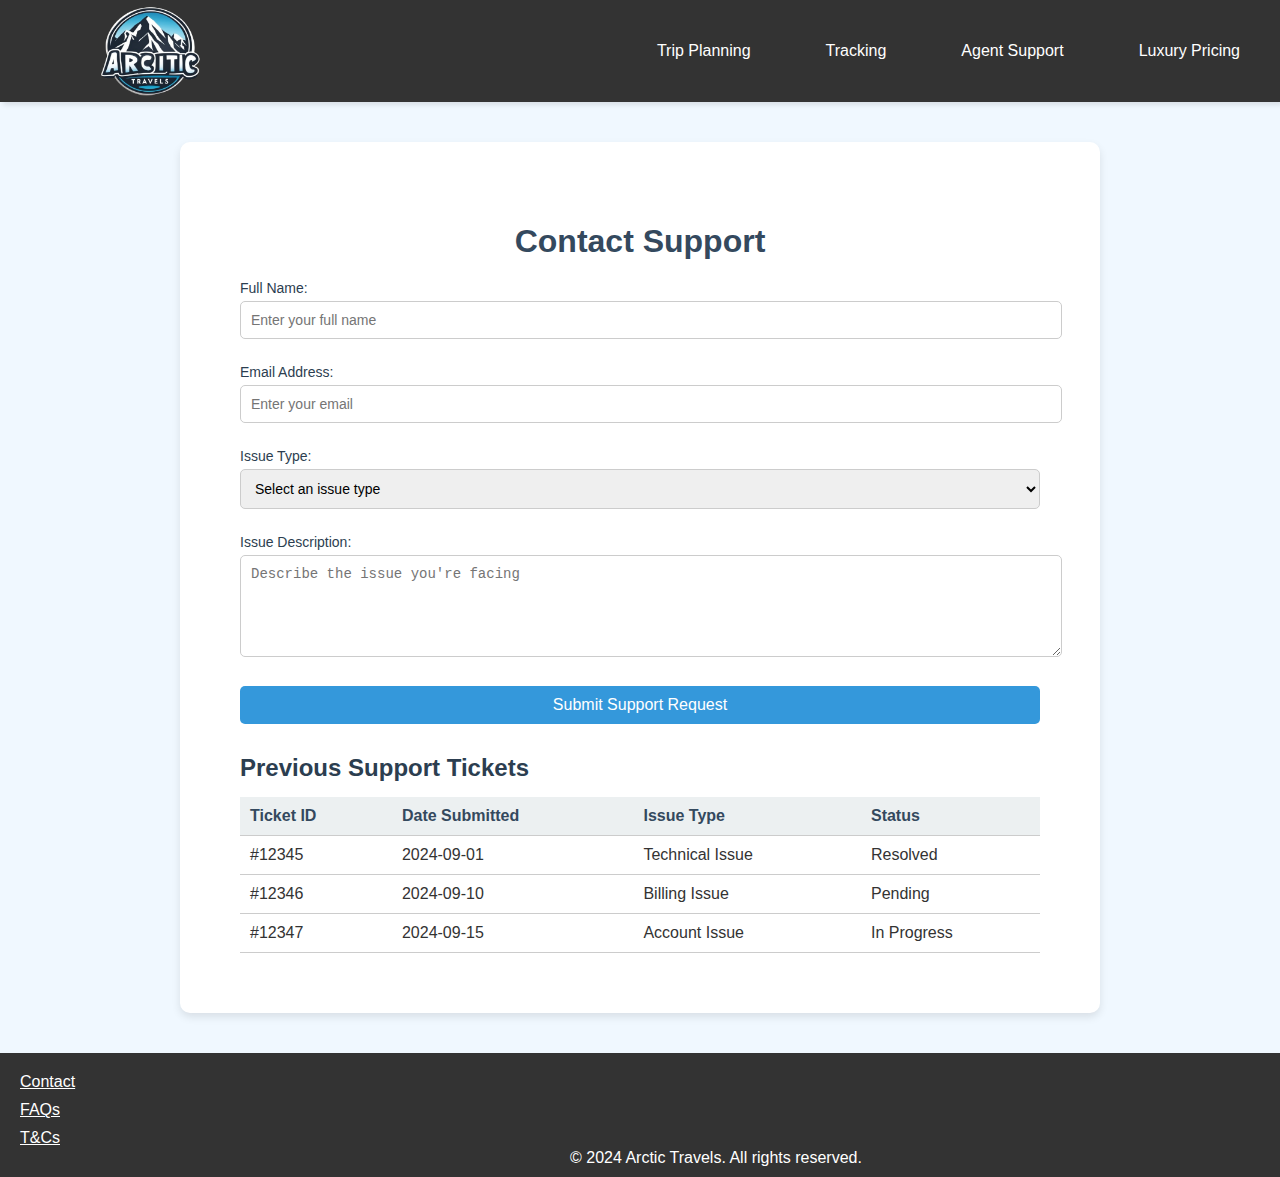
<file: agent.html>
<!DOCTYPE html>
<html lang="en">
<head>
    <meta charset="UTF-8">
    <meta name="viewport" content="width=device-width, initial-scale=1.0">
    <title>Arctic Travels</title>
    <link rel="stylesheet" href="agent.css">
</head>
<body>
    <nav>
        <ul class="sidebar">
            <li onclick=hideSidebar()><a href="#"><svg xmlns="http://www.w3.org/2000/svg" height="26" viewBox="0 -960 960 960" width="26" fill="#5f6368"><path d="m256-200-56-56 224-224-224-224 56-56 224 224 224-224 56 56-224 224 224 224-56 56-224-224-224 224Z"/></svg></a></li>
            <li><a href="planning.html">Trip Planning</a></li>
            <li><a href="tracking.html">Tracking</a></li>
            <li><a href="agent.html">Agent Support</a></li>
            <li><a href="pricing.html">Luxury Pricing</a></li>
        </ul>
       <ul>
        <li><a href="index.html" class="logo">
          <img src="atlogo.png" alt="logo" height="50"></a></li>
        <li class="hideOnMobile"><a href="plannning">Trip Planning</a></li>
        <li class="hideOnMobile"><a href="tracking.html">Tracking</a></li>
        <li class="hideOnMobile"><a href="agent.html">Agent Support</a></li>
        <li class="hideOnMobile"><a href="pricing.html">Luxury Pricing</a></li>
        <li class="menu-button" onclick=showSidebar()><a href="#"><svg xmlns="http://www.w3.org/2000/svg" height="26" viewBox="0 -960 960 960" width="26" fill="#5f6368"><path d="M120-240v-80h720v80H120Zm0-200v-80h720v80H120Zm0-200v-80h720v80H120Z"/></svg></a></li>
       </ul>
    </nav>

    <main>
        <div class="support-container">
            <h1>Contact Support</h1>
            <form action="/submit-support" method="POST" class="support-form">
                <div class="form-group">
                    <label for="name">Full Name:</label>
                    <input type="text" id="name" name="name" placeholder="Enter your full name" required>
                </div>
    
                <div class="form-group">
                    <label for="email">Email Address:</label>
                    <input type="email" id="email" name="email" placeholder="Enter your email" required>
                </div>
    
                <div class="form-group">
                    <label for="issue-type">Issue Type:</label>
                    <select id="issue-type" name="issue-type" required>
                        <option value="">Select an issue type</option>
                        <option value="technical">Technical Issue</option>
                        <option value="billing">Billing Issue</option>
                        <option value="account">Account Issue</option>
                        <option value="general">General Inquiry</option>
                    </select>
                </div>
    
                <div class="form-group">
                    <label for="description">Issue Description:</label>
                    <textarea id="description" name="description" rows="5" placeholder="Describe the issue you're facing" required></textarea>
                </div>
    
                <button type="submit" class="submit-btn">Submit Support Request</button>
            </form>
    
            <div class="ticket-container">
                <h2>Previous Support Tickets</h2>
                <table class="ticket-table">
                    <thead>
                        <tr>
                            <th>Ticket ID</th>
                            <th>Date Submitted</th>
                            <th>Issue Type</th>
                            <th>Status</th>
                        </tr>
                    </thead>
                    <tbody>
                        <tr>
                            <td>#12345</td>
                            <td>2024-09-01</td>
                            <td>Technical Issue</td>
                            <td>Resolved</td>
                        </tr>
                        <tr>
                            <td>#12346</td>
                            <td>2024-09-10</td>
                            <td>Billing Issue</td>
                            <td>Pending</td>
                        </tr>
                        <tr>
                            <td>#12347</td>
                            <td>2024-09-15</td>
                            <td>Account Issue</td>
                            <td>In Progress</td>
                        </tr>
                    </tbody>
                </table>
            </div>
        </div>
    </main>

   

    <footer>
        <div class="footer-links">
          <a href="contact.html">Contact</a>
            <a href="FAQs.html">FAQs</a>
            <a href="T&Cs.html">T&Cs</a>
          </div>
          <p>&copy; 2024 Arctic Travels. All rights reserved.</p>    </footer>

<script>
    function showSidebar() {
        const sidebar = document.querySelector('.sidebar')
        sidebar.style.display = 'flex';
    }

    function hideSidebar() {
        const sidebar = document.querySelector('.sidebar')
        sidebar.style.display = 'none';
    }
</script>

</body>
</html>
</file>
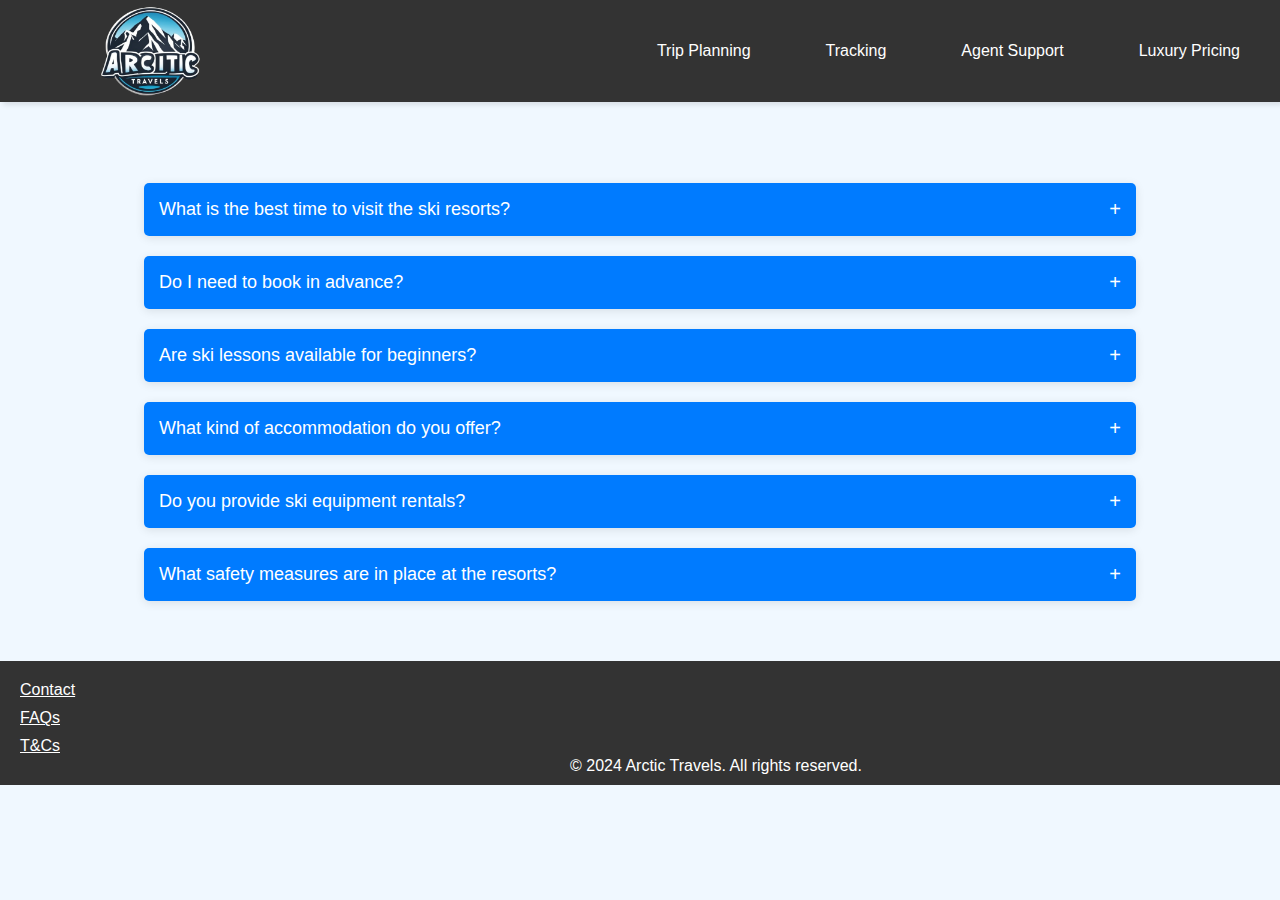
<file: FAQs.html>
<!DOCTYPE html>
<html lang="en">
<head>
    <meta charset="UTF-8">
    <meta name="viewport" content="width=device-width, initial-scale=1.0">
    <title>Arctic Travels</title>
    <link rel="stylesheet" href="FAQs.css">
</head>
<body>
    <nav>
        <ul class="sidebar">
            <li onclick=hideSidebar()><a href="#"><svg xmlns="http://www.w3.org/2000/svg" height="26" viewBox="0 -960 960 960" width="26" fill="#5f6368"><path d="m256-200-56-56 224-224-224-224 56-56 224 224 224-224 56 56-224 224 224 224-56 56-224-224-224 224Z"/></svg></a></li>
            <li><a href="planning.html">Trip Planning</a></li>
            <li><a href="tracking.html">Tracking</a></li>
            <li><a href="agent.html">Agent Support</a></li>
            <li><a href="pricing.html">Luxury Pricing</a></li>
           </ul>
       <ul>
        <li><a href="index.html" class="logo">
          <img src="atlogo.png" alt="logo" height="50"></a></li>
        <li class="hideOnMobile"><a href="plannning">Trip Planning</a></li>
        <li class="hideOnMobile"><a href="tracking.html">Tracking</a></li>
        <li class="hideOnMobile"><a href="agent.html">Agent Support</a></li>
        <li class="hideOnMobile"><a href="pricing.html">Luxury Pricing</a></li>
        <li class="menu-button" onclick=showSidebar()><a href="#"><svg xmlns="http://www.w3.org/2000/svg" height="26" viewBox="0 -960 960 960" width="26" fill="#5f6368"><path d="M120-240v-80h720v80H120Zm0-200v-80h720v80H120Zm0-200v-80h720v80H120Z"/></svg></a></li>
       </ul>
    </nav>

    <header class="hero">
        <div class="hero-content">
            <h1></h1>
            <p></p>
        </div>
    </header>

    <main>
        <div class="faq-section">
            <div class="faq-header">What is the best time to visit the ski resorts?</div>
            <div class="faq-content">
              <p>The best time to visit is typically between December and March when the snow is fresh and the slopes are open.</p>
            </div>
          </div>
        
          <div class="faq-section">
            <div class="faq-header">Do I need to book in advance?</div>
            <div class="faq-content">
              <p>Yes, we recommend booking in advance, especially during peak season, to ensure availability of accommodation and ski passes.</p>
            </div>
          </div>
        
          <div class="faq-section">
            <div class="faq-header">Are ski lessons available for beginners?</div>
            <div class="faq-content">
              <p>Yes, we offer ski lessons for all skill levels, including beginners. You can book lessons along with your accommodation or separately.</p>
            </div>
          </div>
        
          <div class="faq-section">
            <div class="faq-header">What kind of accommodation do you offer?</div>
            <div class="faq-content">
              <p>We offer a wide range of accommodation from luxury ski lodges to cozy cabins, all located close to the ski slopes.</p>
            </div>
          </div>
        
          <div class="faq-section">
            <div class="faq-header">Do you provide ski equipment rentals?</div>
            <div class="faq-content">
              <p>Yes, we provide rental services for ski equipment including skis, snowboards, boots, and helmets.</p>
            </div>
          </div>
        
          <div class="faq-section">
            <div class="faq-header">What safety measures are in place at the resorts?</div>
            <div class="faq-content">
              <p>Our resorts follow strict safety protocols including slope patrols, marked trails, and weather monitoring to ensure a safe experience for all visitors.</p>
            </div>
          </div>
    </main>

    <footer>
      <div class="footer-links">
        <a href="contact.html">Contact</a>
        <a href="FAQs.html">FAQs</a>
        <a href="T&Cs.html">T&Cs</a>
      </div>
      <p>&copy; 2024 Arctic Travels. All rights reserved.</p>    
    </footer>

<script>
    function showSidebar() {
        const sidebar = document.querySelector('.sidebar')
        sidebar.style.display = 'flex';
    }

    function hideSidebar() {
        const sidebar = document.querySelector('.sidebar')
        sidebar.style.display = 'none';
    }
</script>
<script>
    document.querySelectorAll('.faq-header').forEach(item => {
      item.addEventListener('click', () => {
        item.classList.toggle('active');
        let content = item.nextElementSibling;
        if (content.style.display === "block") {
          content.style.display = "none";
        } else {
          content.style.display = "block";
        }
      });
    });
  </script>

</body>
</html>
</file>
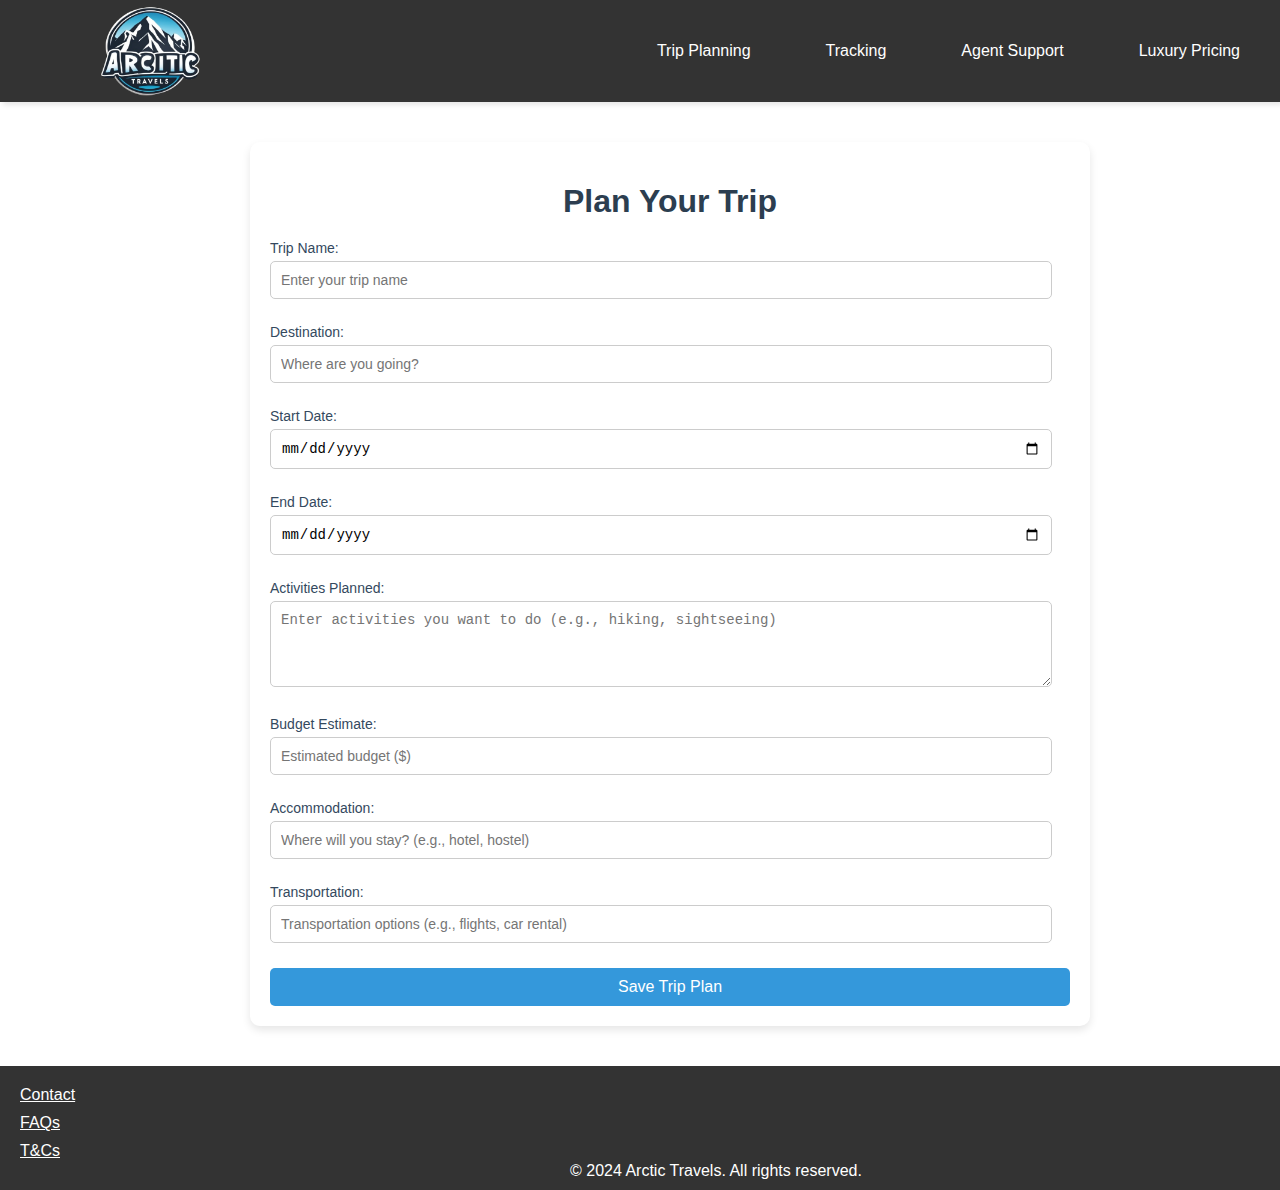
<file: planning.html>
<!DOCTYPE html>
<html lang="en">
<head>
    <meta charset="UTF-8">
    <meta name="viewport" content="width=device-width, initial-scale=1.0">
    <title>Arctic Travels</title>
    <link rel="stylesheet" href="planning.css">
</head>
<body>
    <nav>
        <ul class="sidebar">
            <li onclick=hideSidebar()><a href="#"><svg xmlns="http://www.w3.org/2000/svg" height="26" viewBox="0 -960 960 960" width="26" fill="#5f6368"><path d="m256-200-56-56 224-224-224-224 56-56 224 224 224-224 56 56-224 224 224 224-56 56-224-224-224 224Z"/></svg></a></li>
            <li><a href="planning.html">Trip Planning</a></li>
            <li><a href="tracking.html">Tracking</a></li>
            <li><a href="agent.html">Agent Support</a></li>
            <li><a href="pricing.html">Luxury Pricing</a></li>
           </ul>
       <ul>
        <li><a href="index.html" class="logo">
            <img src="atlogo.png" alt="logo" height="200"></a></li>
        <li class="hideOnMobile"><a href="planning.html">Trip Planning</a></li>
        <li class="hideOnMobile"><a href="tracking.html">Tracking</a></li>
        <li class="hideOnMobile"><a href="agent.html">Agent Support</a></li>
        <li class="hideOnMobile"><a href="pricing.html">Luxury Pricing</a></li>
        <li class="menu-button" onclick=showSidebar()><a href="#"><svg xmlns="http://www.w3.org/2000/svg" height="26" viewBox="0 -960 960 960" width="26" fill="#5f6368"><path d="M120-240v-80h720v80H120Zm0-200v-80h720v80H120Zm0-200v-80h720v80H120Z"/></svg></a></li>
       </ul>
    </nav>

    <main>    
        <div class="planning-container">
            <h1>Plan Your Trip</h1>
            <form action="/submit-plan" method="POST" class="planning-form">
                <div class="form-group">
                    <label for="trip-name">Trip Name:</label>
                    <input type="text" id="trip-name" name="trip-name" placeholder="Enter your trip name" required>
                </div>
    
                <div class="form-group">
                    <label for="destination">Destination:</label>
                    <input type="text" id="destination" name="destination" placeholder="Where are you going?" required>
                </div>
    
                <div class="form-group">
                    <label for="start-date">Start Date:</label>
                    <input type="date" id="start-date" name="start-date" required>
                </div>
    
                <div class="form-group">
                    <label for="end-date">End Date:</label>
                    <input type="date" id="end-date" name="end-date" required>
                </div>
    
                <div class="form-group">
                    <label for="activities">Activities Planned:</label>
                    <textarea id="activities" name="activities" rows="4" placeholder="Enter activities you want to do (e.g., hiking, sightseeing)" required></textarea>
                </div>
    
                <div class="form-group">
                    <label for="budget">Budget Estimate:</label>
                    <input type="number" id="budget" name="budget" placeholder="Estimated budget ($)" required>
                </div>
    
                <div class="form-group">
                    <label for="accommodation">Accommodation:</label>
                    <input type="text" id="accommodation" name="accommodation" placeholder="Where will you stay? (e.g., hotel, hostel)" required>
                </div>
    
                <div class="form-group">
                    <label for="transport">Transportation:</label>
                    <input type="text" id="transport" name="transport" placeholder="Transportation options (e.g., flights, car rental)" required>
                </div>
    
                <button type="submit" class="submit-btn">Save Trip Plan</button>
            </form>
        </div>
             
    </main>

    <footer>
        <div class="footer-links">
            <a href="contact.html">Contact</a>
            <a href="FAQs.html">FAQs</a>
            <a href="T&Cs.html">T&Cs</a>
          </div>
          <p>&copy; 2024 Arctic Travels. All rights reserved.</p>    </footer>

<script>
    function showSidebar() {
        const sidebar = document.querySelector('.sidebar')
        sidebar.style.display = 'flex';
    }
    function hideSidebar() {
        const sidebar = document.querySelector('.sidebar')
        sidebar.style.display = 'none';
    }
</script>

</body>
</html>
</file>
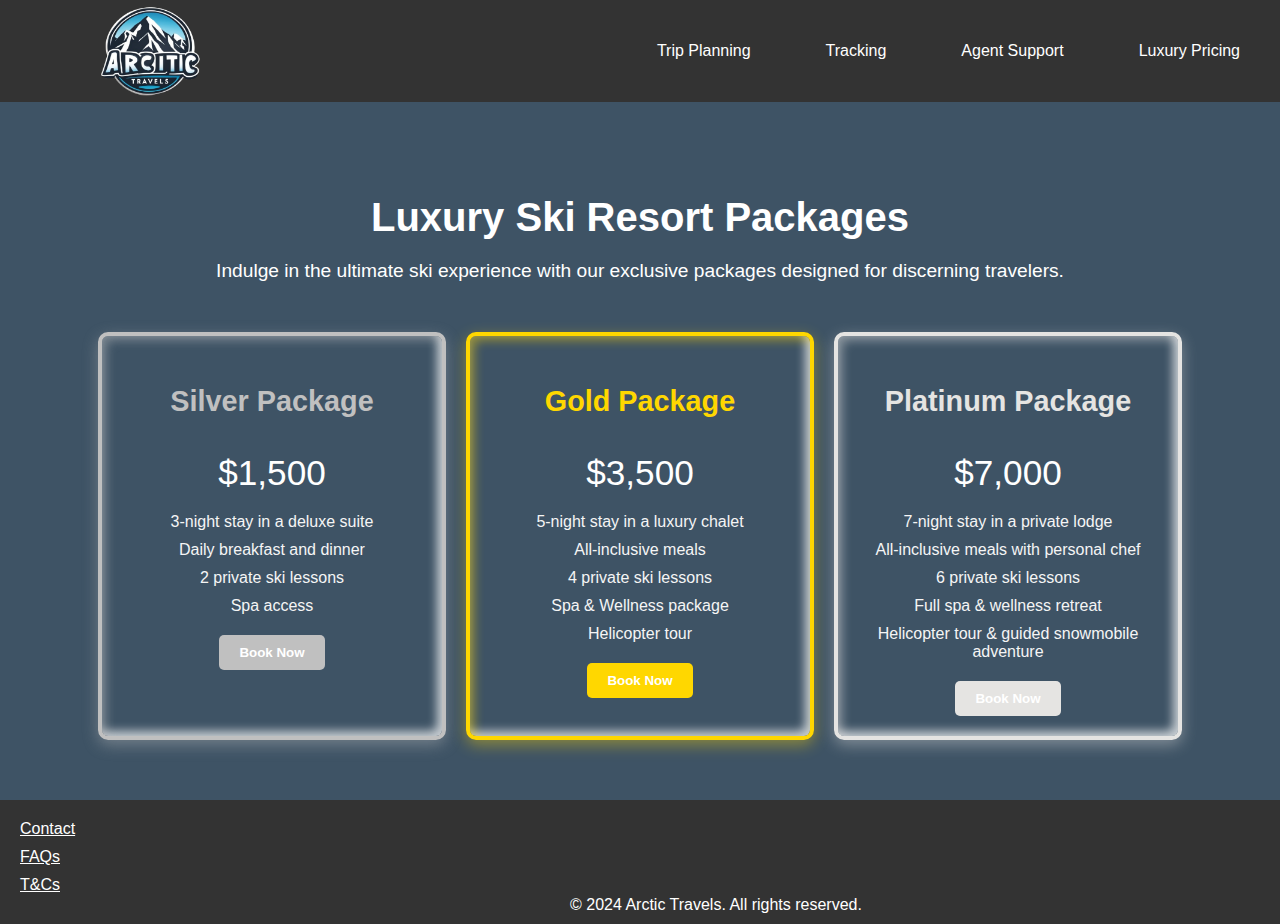
<file: pricing.html>
<!DOCTYPE html>
<html lang="en">
<head>
    <meta charset="UTF-8">
    <meta name="viewport" content="width=device-width, initial-scale=1.0">
    <title>Arctic Travels</title>
    <link rel="stylesheet" href="pricing.css">
</head>
<body>
    <nav>
        <ul class="sidebar">
            <li onclick=hideSidebar()><a href="#"><svg xmlns="http://www.w3.org/2000/svg" height="26" viewBox="0 -960 960 960" width="26" fill="#5f6368"><path d="m256-200-56-56 224-224-224-224 56-56 224 224 224-224 56 56-224 224 224 224-56 56-224-224-224 224Z"/></svg></a></li>
            <li><a href="planning.html">Trip Planning</a></li>
            <li><a href="tracking.html">Tracking</a></li>
            <li><a href="agent.html">Agent Support</a></li>
            <li><a href="pricing.html">Luxury Pricing</a></li>
        </ul>
       <ul>
        <li><a href="index.html" class="logo">
            <img src="atlogo.png" alt="logo" height="50"></a></li>
        <li class="hideOnMobile"><a href="planning.html">Trip Planning</a></li>
        <li class="hideOnMobile"><a href="tracking.html">Tracking</a></li>
        <li class="hideOnMobile"><a href="agent.html">Agent Support</a></li>
        <li class="hideOnMobile"><a href="pricing.html">Luxury Pricing</a></li>
        <li class="menu-button" onclick=showSidebar()><a href="#"><svg xmlns="http://www.w3.org/2000/svg" height="26" viewBox="0 -960 960 960" width="26" fill="#5f6368"><path d="M120-240v-80h720v80H120Zm0-200v-80h720v80H120Zm0-200v-80h720v80H120Z"/></svg></a></li>
       </ul>
    </nav>

    <section class="pricing-section">
        <div class="container">
            <h2 class="section-title">Luxury Ski Resort Packages</h2>
            <p class="section-description">Indulge in the ultimate ski experience with our exclusive packages designed for discerning travelers.</p>

            <div class="pricing-cards">
                <div class="card silver featured">
                    <h3>Silver Package</h3>
                    <p class="price">$1,500</p>
                    <ul>
                        <li>3-night stay in a deluxe suite</li>
                        <li>Daily breakfast and dinner</li>
                        <li>2 private ski lessons</li>
                        <li>Spa access</li>
                    </ul>
                    <button class="btn">Book Now</button>
                </div>

                <div class="card gold featured">
                    <h3>Gold Package</h3>
                    <p class="price">$3,500</p>
                    <ul>
                        <li>5-night stay in a luxury chalet</li>
                        <li>All-inclusive meals</li>
                        <li>4 private ski lessons</li>
                        <li>Spa & Wellness package</li>
                        <li>Helicopter tour</li>
                    </ul>
                    <button class="btn">Book Now</button>
                </div>

                <div class="card platinum featured">
                    <h3>Platinum Package</h3>
                    <p class="price">$7,000</p>
                    <ul>
                        <li>7-night stay in a private lodge</li>
                        <li>All-inclusive meals with personal chef</li>
                        <li>6 private ski lessons</li>
                        <li>Full spa & wellness retreat</li>
                        <li>Helicopter tour & guided snowmobile adventure</li>
                    </ul>
                    <button class="btn">Book Now</button>
                </div>
            </div>
        </div>
    </section>

    <footer>
        <div class="footer-links">
            <a href="contact.html">Contact</a>
            <a href="FAQs.html">FAQs</a>
            <a href="T&Cs.html">T&Cs</a>
          </div>
          <p>&copy; 2024 Arctic Travels. All rights reserved.</p>
    </footer>

<script>
    function showSidebar() {
        const sidebar = document.querySelector('.sidebar')
        sidebar.style.display = 'flex';
    }

    function hideSidebar() {
        const sidebar = document.querySelector('.sidebar')
        sidebar.style.display = 'none';
    }
</script>

</body>
</html>
</file>
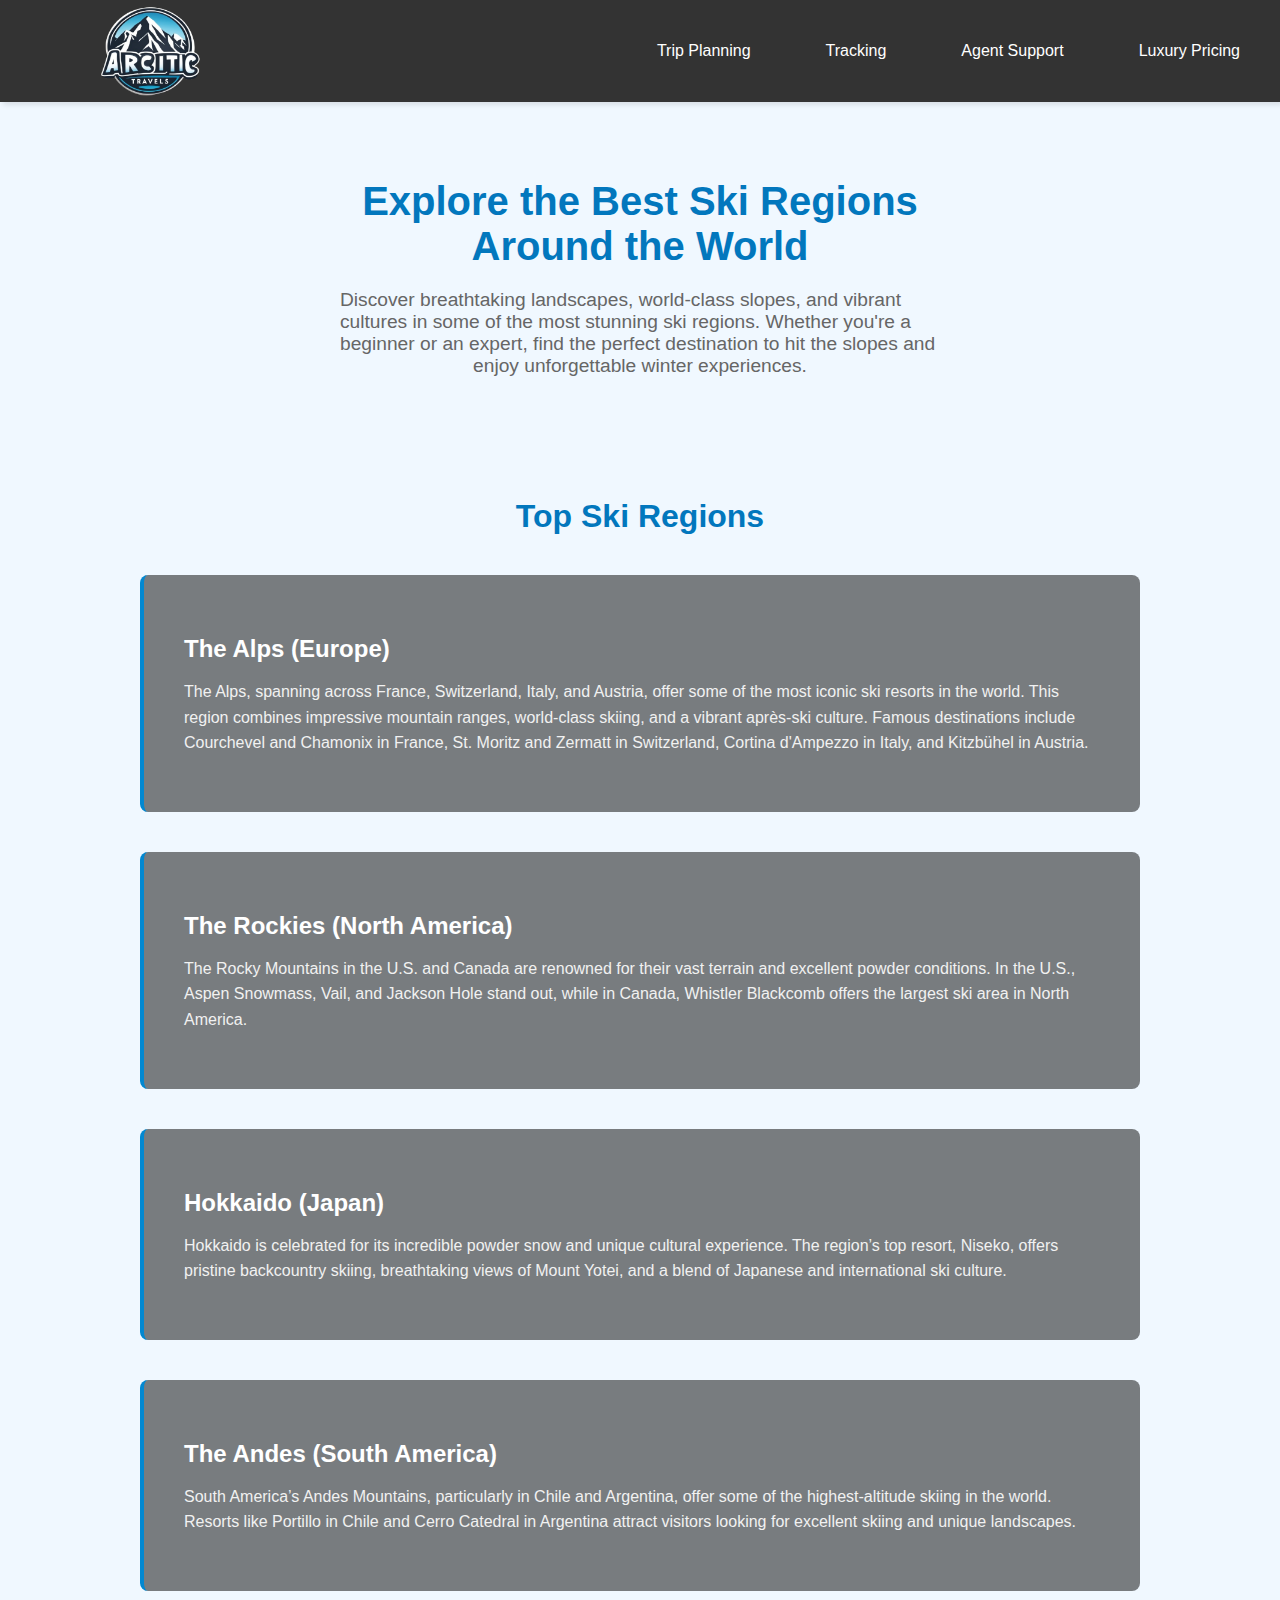
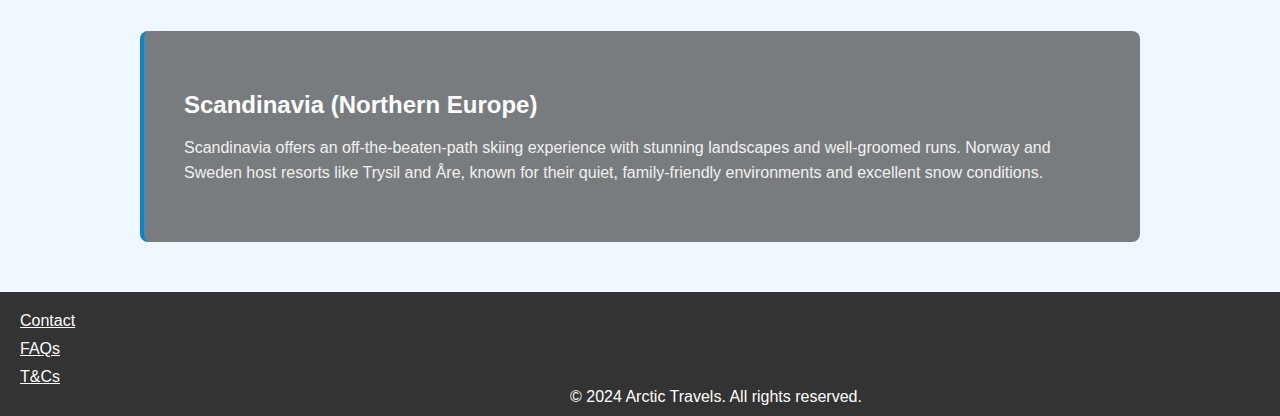
<file: regions.html>
<!DOCTYPE html>
<html lang="en">
<head>
    <meta charset="UTF-8">
    <meta name="viewport" content="width=device-width, initial-scale=1.0">
    <title>Top Ski Regions</title>
    <link rel="stylesheet" href="regions.css">
</head>
<body>

    <nav>
        <ul class="sidebar">
            <li onclick=hideSidebar()><a href="#"><svg xmlns="http://www.w3.org/2000/svg" height="26" viewBox="0 -960 960 960" width="26" fill="#5f6368"><path d="m256-200-56-56 224-224-224-224 56-56 224 224 224-224 56 56-224 224 224 224-56 56-224-224-224 224Z"/></svg></a></li>
            <li><a href="planning.html">Trip Planning</a></li>
            <li><a href="tracking.html">Tracking</a></li>
            <li><a href="agent.html">Agent Support</a></li>
            <li><a href="pricing.html">Luxury Pricing</a></li>
           </ul>
       <ul>
        <li><a href="index.html" class="logo">
            <img src="atlogo.png" alt="logo" height="200"></a></li>
        <li class="hideOnMobile"><a href="planning.html">Trip Planning</a></li>
        <li class="hideOnMobile"><a href="tracking.html">Tracking</a></li>
        <li class="hideOnMobile"><a href="agent.html">Agent Support</a></li>
        <li class="hideOnMobile"><a href="pricing.html">Luxury Pricing</a></li>
        <li class="menu-button" onclick=showSidebar()><a href="#"><svg xmlns="http://www.w3.org/2000/svg" height="26" viewBox="0 -960 960 960" width="26" fill="#5f6368"><path d="M120-240v-80h720v80H120Zm0-200v-80h720v80H120Zm0-200v-80h720v80H120Z"/></svg></a></li>
       </ul>
    </nav>

    <header class="hero">
        <div class="hero-content">
            <h1>Explore the Best Ski Regions Around the World</h1>
            <p>Discover breathtaking landscapes, world-class slopes, and vibrant cultures in some of the most stunning ski regions. Whether you're a beginner or an expert, find the perfect destination to hit the slopes and enjoy unforgettable winter experiences.</p>
        </div>
    </header>

    <main>
    <div class="container">
        <h1>Top Ski Regions</h1>

        <!-- The Alps -->
        <section class="region alps">
            <h2>The Alps (Europe)</h2>
            <p>The Alps, spanning across France, Switzerland, Italy, and Austria, offer some of the most iconic ski resorts in the world. This region combines impressive mountain ranges, world-class skiing, and a vibrant après-ski culture. Famous destinations include Courchevel and Chamonix in France, St. Moritz and Zermatt in Switzerland, Cortina d'Ampezzo in Italy, and Kitzbühel in Austria.</p>
        </section>

        <!-- The Rockies -->
        <section class="region rockies">
            <h2>The Rockies (North America)</h2>
            <p>The Rocky Mountains in the U.S. and Canada are renowned for their vast terrain and excellent powder conditions. In the U.S., Aspen Snowmass, Vail, and Jackson Hole stand out, while in Canada, Whistler Blackcomb offers the largest ski area in North America.</p>
        </section>

        <!-- Hokkaido -->
        <section class="region hokkaido">
            <h2>Hokkaido (Japan)</h2>
            <p>Hokkaido is celebrated for its incredible powder snow and unique cultural experience. The region’s top resort, Niseko, offers pristine backcountry skiing, breathtaking views of Mount Yotei, and a blend of Japanese and international ski culture.</p>
        </section>

        <!-- The Andes -->
        <section class="region andes">
            <h2>The Andes (South America)</h2>
            <p>South America’s Andes Mountains, particularly in Chile and Argentina, offer some of the highest-altitude skiing in the world. Resorts like Portillo in Chile and Cerro Catedral in Argentina attract visitors looking for excellent skiing and unique landscapes.</p>
        </section>

        <!-- Scandinavia -->
        <section class="region scandinavia">
            <h2>Scandinavia (Northern Europe)</h2>
            <p>Scandinavia offers an off-the-beaten-path skiing experience with stunning landscapes and well-groomed runs. Norway and Sweden host resorts like Trysil and Åre, known for their quiet, family-friendly environments and excellent snow conditions.</p>
        </section>
    </div>
    </main>
    <footer>
        <div class="footer-links">
            <a href="contact.html">Contact</a>
            <a href="FAQs.html">FAQs</a>
            <a href="T&Cs.html">T&Cs</a>
          </div>
          <p>&copy; 2024 Arctic Travels. All rights reserved.</p>    </footer>

    <script>
        function showSidebar() {
            const sidebar = document.querySelector('.sidebar')
            sidebar.style.display = 'flex';
        }
    
        function hideSidebar() {
            const sidebar = document.querySelector('.sidebar')
            sidebar.style.display = 'none';
        }
    </script>

</body>
</html>
</file>
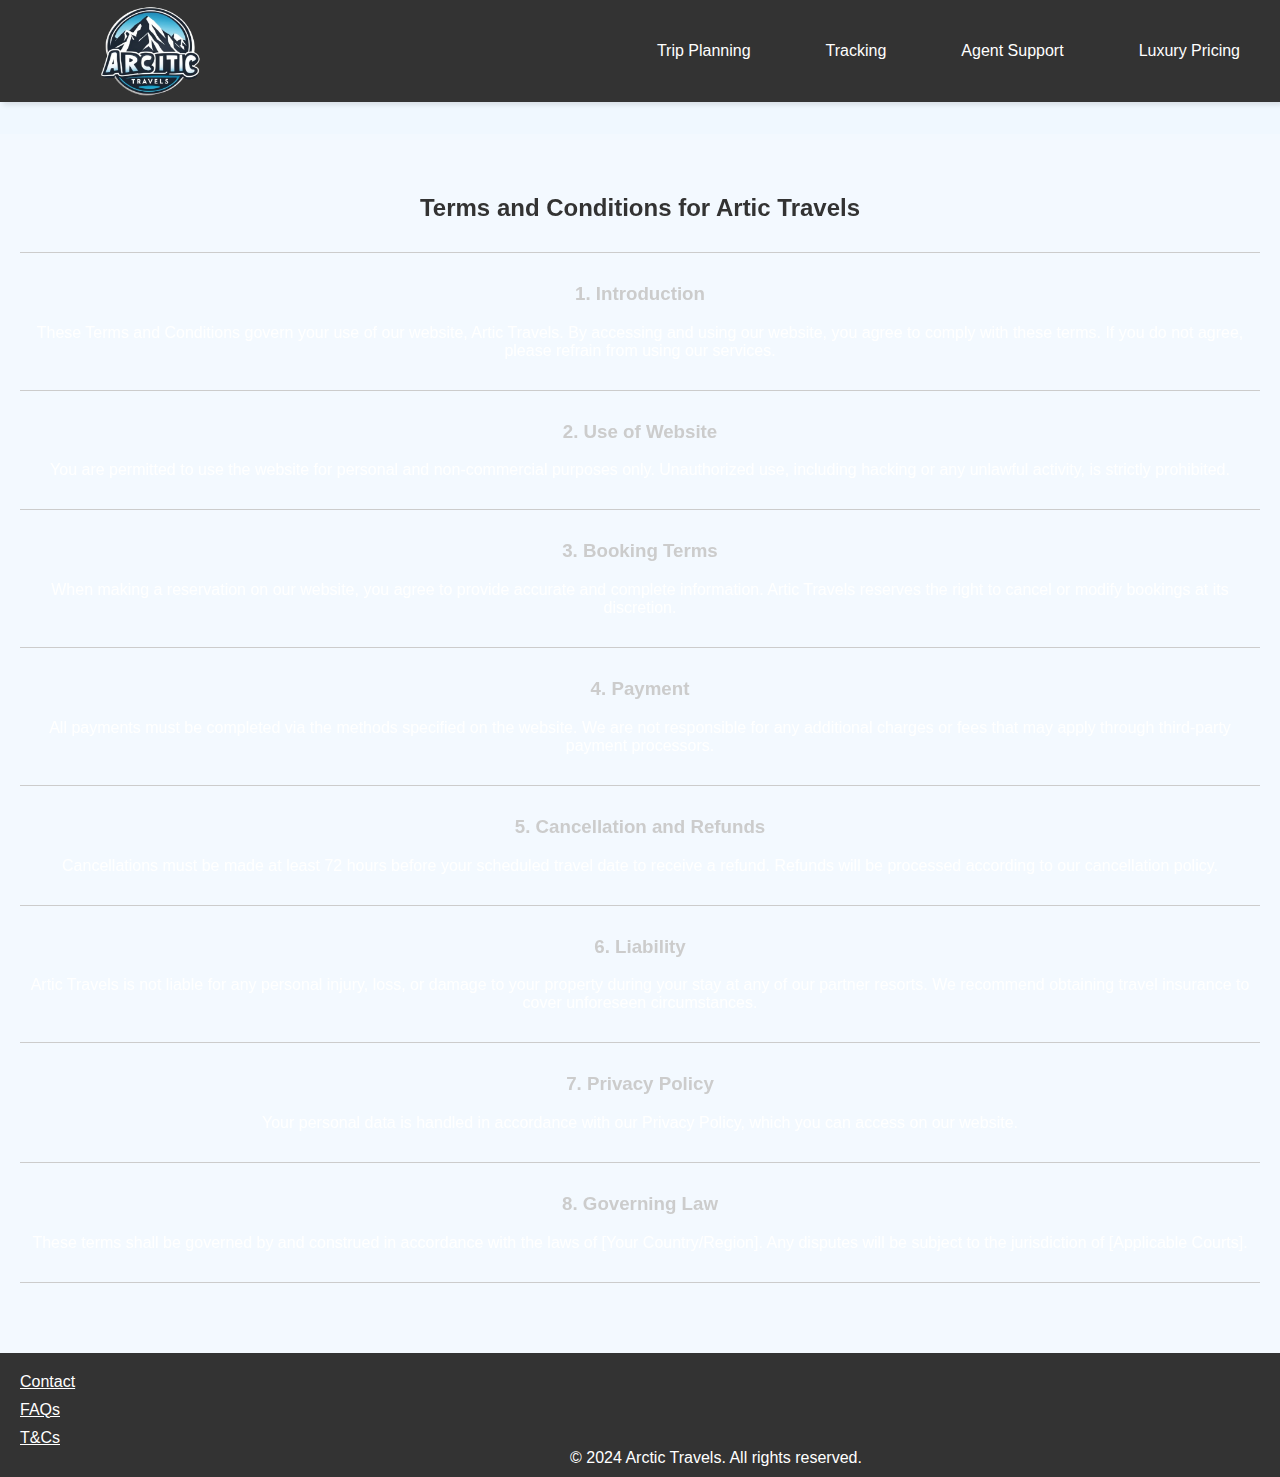
<file: T&Cs.html>
<!DOCTYPE html>
<html lang="en">
<head>
    <meta charset="UTF-8">
    <meta name="viewport" content="width=device-width, initial-scale=1.0">
    <title>Arctic Travels</title>
    <link rel="stylesheet" href="T&Cs.css">
</head>
<body>
    <nav>
        <ul class="sidebar">
            <li onclick=hideSidebar()><a href="#"><svg xmlns="http://www.w3.org/2000/svg" height="26" viewBox="0 -960 960 960" width="26" fill="#5f6368"><path d="m256-200-56-56 224-224-224-224 56-56 224 224 224-224 56 56-224 224 224 224-56 56-224-224-224 224Z"/></svg></a></li>
            <li><a href="planning.html">Trip Planning</a></li>
            <li><a href="tracking.html">Tracking</a></li>
            <li><a href="agent.html">Agent Support</a></li>
            <li><a href="pricing.html">Luxury Pricing</a></li>
           </ul>
       <ul>
        <li><a href="index.html" class="logo">
            <img src="atlogo.png" alt="logo" height="50"></a></li>
        <li class="hideOnMobile"><a href="plannning">Trip Planning</a></li>
        <li class="hideOnMobile"><a href="tracking.html">Tracking</a></li>
        <li class="hideOnMobile"><a href="agent.html">Agent Support</a></li>
        <li class="hideOnMobile"><a href="pricing.html">Luxury Pricing</a></li>
        <li class="menu-button" onclick=showSidebar()><a href="#"><svg xmlns="http://www.w3.org/2000/svg" height="26" viewBox="0 -960 960 960" width="26" fill="#5f6368"><path d="M120-240v-80h720v80H120Zm0-200v-80h720v80H120Zm0-200v-80h720v80H120Z"/></svg></a></li>
       </ul>
    </nav>

    <header class="hero">
        <div class="hero-content">
            <h1></h>
                <p></p>            
        </div>
    </header>

    <main class="container">
        <h2>Terms and Conditions for Artic Travels</h2>

    <hr>

    <h3>1. Introduction</h3>
    <p>These Terms and Conditions govern your use of our website, Artic Travels. By accessing and using our website, you agree to comply with these terms. If you do not agree, please refrain from using our services.</p>

    <hr>

    <h3>2. Use of Website</h3>
    <p>You are permitted to use the website for personal and non-commercial purposes only. Unauthorized use, including hacking or any unlawful activity, is strictly prohibited.</p>

    <hr>

    <h3>3. Booking Terms</h3>
    <p>When making a reservation on our website, you agree to provide accurate and complete information. Artic Travels reserves the right to cancel or modify bookings at its discretion.</p>

    <hr>

    <h3>4. Payment</h3>
    <p>All payments must be completed via the methods specified on the website. We are not responsible for any additional charges or fees that may apply through third-party payment processors.</p>

    <hr>

    <h3>5. Cancellation and Refunds</h3>
    <p>Cancellations must be made at least 72 hours before your scheduled travel date to receive a refund. Refunds will be processed according to our cancellation policy.</p>

    <hr>

    <h3>6. Liability</h3>
    <p>Artic Travels is not liable for any personal injury, loss, or damage to your property during your stay at any of our partner resorts. We recommend obtaining travel insurance to cover unforeseen circumstances.</p>

    <hr>

    <h3>7. Privacy Policy</h3>
    <p>Your personal data is handled in accordance with our Privacy Policy, which you can access on our website.</p>

    <hr>

    <h3>8. Governing Law</h3>
    <p>These terms shall be governed by and construed in accordance with the laws of [Your Country/Region]. Any disputes will be subject to the jurisdiction of [Applicable Courts].</p>

    <hr>
    </main>

    <footer>
        <div class="footer-links">
            <a href="contact.html">Contact</a>
            <a href="FAQs.html">FAQs</a>
            <a href="T&Cs.html">T&Cs</a>
          </div>
          <p>&copy; 2024 Arctic Travels. All rights reserved.</p>    </footer>

<script>
    function showSidebar() {
        const sidebar = document.querySelector('.sidebar')
        sidebar.style.display = 'flex';
    }

    function hideSidebar() {
        const sidebar = document.querySelector('.sidebar')
        sidebar.style.display = 'none';
    }
</script>

</body>
</html>
</file>
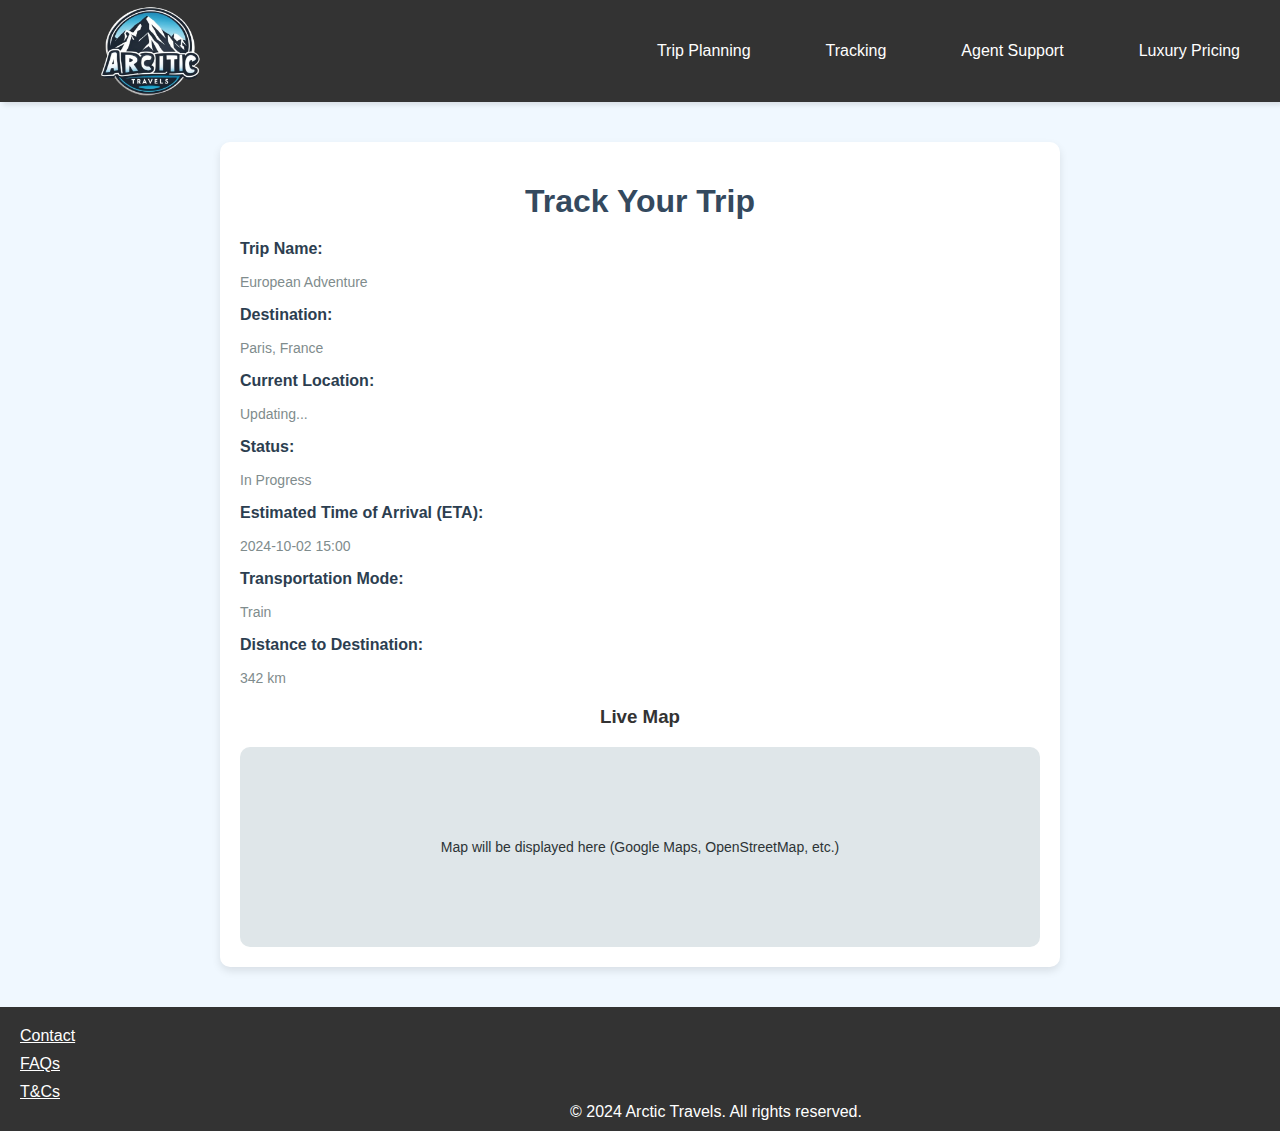
<file: tracking.html>
<!DOCTYPE html>
<html lang="en">
<head>
    <meta charset="UTF-8">
    <meta name="viewport" content="width=device-width, initial-scale=1.0">
    <title>Arctic Travels</title>
</head>
<body>
    <nav>
        <ul class="sidebar">
            <li onclick=hideSidebar()><a href="#"><svg xmlns="http://www.w3.org/2000/svg" height="26" viewBox="0 -960 960 960" width="26" fill="#5f6368"><path d="m256-200-56-56 224-224-224-224 56-56 224 224 224-224 56 56-224 224 224 224-56 56-224-224-224 224Z"/></svg></a></li>
            <li><a href="planning.html">Trip Planning</a></li>
            <li><a href="tracking.html">Tracking</a></li>
            <li><a href="agent.html">Agent Support</a></li>
            <li><a href="pricing.html">Luxury Pricing</a></li>
           </ul>
       <ul>
        <li><a href="index.html" class="logo">
          <img src="atlogo.png" alt="logo" height="50"></a></li>
        <li class="hideOnMobile"><a href="planning.html">Trip Planning</a></li>
        <li class="hideOnMobile"><a href="tracking.html">Tracking</a></li>
        <li class="hideOnMobile"><a href="agent.html">Agent Support</a></li>
        <li class="hideOnMobile"><a href="pricing.html">Luxury Pricing</a></li>
        <li class="menu-button" onclick=showSidebar()><a href="#"><svg xmlns="http://www.w3.org/2000/svg" height="26" viewBox="0 -960 960 960" width="26" fill="#5f6368"><path d="M120-240v-80h720v80H120Zm0-200v-80h720v80H120Zm0-200v-80h720v80H120Z"/></svg></a></li>
       </ul>
    </nav>


    <main>
        <div class="tracking-container">
            <h1>Track Your Trip</h1>
            <div class="trip-details">
                <div class="detail">
                    <h3>Trip Name:</h3>
                    <p id="trip-name">European Adventure</p>
                </div>
                <div class="detail">
                    <h3>Destination:</h3>
                    <p id="destination">Paris, France</p>
                </div>
                <div class="detail">
                    <h3>Current Location:</h3>
                    <p id="current-location">London, UK</p>
                </div>
                <div class="detail">
                    <h3>Status:</h3>
                    <p id="status">In Progress</p>
                </div>
                <div class="detail">
                    <h3>Estimated Time of Arrival (ETA):</h3>
                    <p id="eta">2024-10-02 15:00</p>
                </div>
                <div class="detail">
                    <h3>Transportation Mode:</h3>
                    <p id="transportation-mode">Train</p>
                </div>
                <div class="detail">
                    <h3>Distance to Destination:</h3>
                    <p id="distance">342 km</p>
                </div>
            </div>
    
            <div class="map-container">
                <h3>Live Map</h3>
                <!-- Placeholder for a map -->
                <div id="map-placeholder">
                    <p>Map will be displayed here (Google Maps, OpenStreetMap, etc.)</p>
                </div>
            </div>
        </div>
    </main>


    <footer>
      <div class="footer-links">
        <a href="contact.html">Contact</a>
        <a href="FAQs.html">FAQs</a>
        <a href="T&Cs.html">T&Cs</a>
      </div>
      <p>&copy; 2024 Arctic Travels. All rights reserved.</p>    </footer>

<script>
    function showSidebar() {
        const sidebar = document.querySelector('.sidebar')
        sidebar.style.display = 'flex';
    }

    function hideSidebar() {
        const sidebar = document.querySelector('.sidebar')
        sidebar.style.display = 'none';
    }
</script>
<script>
    // Here you can dynamically update the trip details with JavaScript
    // Example of how you can track live data with APIs or real-time updates
    document.getElementById('current-location').innerText = 'Updating...'; // Placeholder for dynamic location
</script>

</body>
</html>

<style>
    body, html {
  margin: 0;
  padding: 0;
  font-family: Arial, sans-serif;
  background-color: #f0f8ff;
  color: #333;
  justify-content: center;
  
}

nav {
  background-color: #333;
  box-shadow: 3px 3px 5px rgba(0, 0, 0, 0.1);
  padding-right: 40px;
  padding-top: 10px;
  padding-bottom: 10px;
}

nav ul {
  width: 100%;
  list-style: none;
  display: flex;
  justify-content: flex-end;
  align-items: center;
  color: black;
}

nav li {
  height: 50px;
}

nav a {
  height: 100%;
  padding: 0 40px;
  text-decoration: none;
  display: flex;
  align-items: center;
  color: white;
  padding-left: 35px;
}

nav a:hover {
  background-color: #f0f0f0;
}

nav .logo img {
  height: 50px;
  width: auto;
}

nav .logo:hover {
  background-color: transparent;
}

nav a.logo img {
  height: 150px;
  padding-right: 70px;
}

nav li:first-child {
  margin-right: auto;
}

.sidebar {
  position: fixed;
  top: 0;
  right: 0;
  height: 100vh;
  width: 250px;
  z-index: 999;
  background-color: rgba(3, 3, 3, 0.2);
  backdrop-filter: blur(10px);
  box-shadow: -10px 0 10px rgba(0, 0, 0, 0.1);
  display: none;
  flex-direction: column;
  align-items: flex-start;
  justify-content: flex-start;
}

.sidebar li {
  width: 100%;
}

.sidebar a {
  width: 100%;
}

.menu-button {
  display: none;
}

@media(max-width: 800px) {
  .hideOnMobile {
    display: none;
  }
  .menu-button{
    display: block;
  }
}

@media(max-width: 400px){
  .sidebar{
    width: 100%;
  }
}


main {
  padding: 40px 20px;
  text-align: center;
  align-items: center;
  background-image: url('https://preview.free3d.com/img/2019/06/2279618830688847538/uxn1io9z.jpg');
  background-size: cover; /* Ensures the image covers the whole screen */
  background-position: center; /* Centers the image */
  
}

.tracking-container {
  background-color: #fff;
    padding: 20px;
    border-radius: 10px;
    box-shadow: 0 4px 8px rgba(0, 0, 0, 0.1);
    max-width: 800px;
    text-align: center;
    margin: 0 auto;
}

.tracking-container h1 {
    margin-bottom: 20px;
    color: #34495e;
}

.trip-details {
    margin-bottom: 20px;
}

.detail {
    margin-bottom: 15px;
    text-align: left;
}

.detail h3 {
    color: #2c3e50;
    font-size: 16px;
}

.detail p {
    font-size: 14px;
    color: #7f8c8d;
}

.map-container {
    margin-top: 20px;
}

#map-placeholder {
    width: 100%;
    height: 200px;
    background-color: #dfe6e9;
    border-radius: 10px;
    display: flex;
    justify-content: center;
    align-items: center;
    color: #2d3436;
}

#map-placeholder p {
    font-size: 14px;
}

footer {
  background-color: #333;
  color: white;
  padding: 20px 0;
  position: relative;
  display: flex;
  justify-content: space-between;
  align-items: center;
  flex-wrap: wrap;
}

.footer-links {
  display: flex;
  flex-direction: column;
  margin-left: 20px;
}

.footer-links a {
  color: white;
  text-decoration: underline;
  margin-bottom: 10px;
}

footer p {
  position: absolute;
  bottom: 10px;
  left: 20px;
  margin: 0;
  padding-left: 550px;
}

</style>
</file>
<file: agent.css>
body, html {
  margin: 0;
  padding: 0;
  font-family: Arial, sans-serif;
  background-color: #f0f8ff;
  color: #333;
  justify-content: center;
  
}

nav {
  background-color: #333;
  box-shadow: 3px 3px 5px rgba(0, 0, 0, 0.1);
  padding-right: 40px;
  padding-top: 10px;
  padding-bottom: 10px;
}

nav ul {
  width: 100%;
  list-style: none;
  display: flex;
  justify-content: flex-end;
  align-items: center;
  color: black;
}

nav li {
  height: 50px;
}

nav a {
  height: 100%;
  padding: 0 40px;
  text-decoration: none;
  display: flex;
  align-items: center;
  color: white;
  padding-left: 35px;
}

nav a:hover {
  background-color: #f0f0f0;
}

nav .logo img {
  height: 50px;
  width: auto;
}

nav .logo:hover {
  background-color: transparent;
}

nav a.logo img {
  height: 150px;
  padding-right: 70px;
}

nav li:first-child {
  margin-right: auto;
}

.sidebar {
  position: fixed;
  top: 0;
  right: 0;
  height: 100vh;
  width: 250px;
  z-index: 999;
  background-color: rgba(3, 3, 3, 0.2);
  backdrop-filter: blur(10px);
  box-shadow: -10px 0 10px rgba(0, 0, 0, 0.1);
  display: none;
  flex-direction: column;
  align-items: flex-start;
  justify-content: flex-start;
}

.sidebar li {
  width: 100%;
}

.sidebar a {
  width: 100%;
}

.menu-button {
  display: none;
}

@media(max-width: 800px) {
  .hideOnMobile {
    display: none;
  }
  .menu-button{
    display: block;
  }
}

@media(max-width: 400px){
  .sidebar{
    width: 100%;
  }
}

main {
  padding: 40px 20px;
  text-align: center;
  align-items: center;
  background-image: url('https://www.powder.com/.image/t_share/MTk2MzczODE0MjI2NTI3ODkw/alta-base-2-300dpi-copy.jpg');
  background-size: cover; /* Ensures the image covers the whole screen */
  background-position: center; /* Centers the image */
  
}

.support-container {
  background-color: #fff;
    padding: 60px;
    border-radius: 10px;
    box-shadow: 0 4px 8px rgba(0, 0, 0, 0.1);
    max-width: 800px;
    text-align: center;
    margin: 0 auto;
}

.support-container h1 {
    margin-bottom: 20px;
    color: #34495e;
}

.support-form .form-group {
    margin-bottom: 15px;
    text-align: left;
}

.support-form label {
    font-size: 14px;
    color: #2c3e50;
    margin-bottom: 5px;
    display: block;
}

.support-form input,
.support-form textarea,
.support-form select {
    width: 100%;
    padding: 10px;
    font-size: 14px;
    border: 1px solid #ccc;
    border-radius: 5px;
    margin-bottom: 10px;
}

.support-form input:focus,
.support-form textarea:focus,
.support-form select:focus {
    border-color: #3498db;
    outline: none;
}

.submit-btn {
    width: 100%;
    padding: 10px;
    background-color: #3498db;
    border: none;
    border-radius: 5px;
    color: white;
    font-size: 16px;
    cursor: pointer;
}

.submit-btn:hover {
    background-color: #2980b9;
}

.ticket-container {
    margin-top: 30px;
    text-align: left;
}

.ticket-container h2 {
    color: #2c3e50;
    margin-bottom: 15px;
}

.ticket-table {
    width: 100%;
    border-collapse: collapse;
}

.ticket-table th,
.ticket-table td {
    padding: 10px;
    text-align: left;
    border-bottom: 1px solid #ccc;
}

.ticket-table th {
    background-color: #ecf0f1;
    color: #34495e;
}

footer {
  background-color: #333;
  color: white;
  padding: 20px 0;
  position: relative;
  display: flex;
  justify-content: space-between;
  align-items: center;
  flex-wrap: wrap;
}

.footer-links {
  display: flex;
  flex-direction: column;
  margin-left: 20px;
}

.footer-links a {
  color: white;
  text-decoration: underline;
  margin-bottom: 10px;
}

footer p {
  position: absolute;
  bottom: 10px;
  left: 20px;
  margin: 0;
  padding-left: 550px;
}
</file>
<file: FAQs.css>
body, html {
    margin: 0;
    padding: 0;
    font-family: Arial, sans-serif;
    background-color: #f0f8ff;
    color: #333;
    background-image: url('https://assets.vogue.com/photos/63b883bdf8989f4ae6ba680e/master/w_2560%2Cc_limit/GettyImages-502757710.jpg');
    background-size: cover;
    background-position: center;
  }
  
  nav {
    background-color: #333;
    box-shadow: 3px 3px 5px rgba(0, 0, 0, 0.1);
    padding-right: 40px;
    padding-top: 10px;
    padding-bottom: 10px;
  }
  
  nav ul {
    width: 100%;
    list-style: none;
    display: flex;
    justify-content: flex-end;
    align-items: center;
    color: black;
  }
  
  nav li {
    height: 50px;
  }
  
  nav a {
    height: 100%;
    padding: 0 40px;
    text-decoration: none;
    display: flex;
    align-items: center;
    color: white;
    padding-left: 35px;
  }
  
  nav a:hover {
    background-color: #f0f0f0;
  }

  nav .logo img {
    height: 50px;
    width: auto;
  }
  
  nav .logo:hover {
    background-color: transparent;
  }
  
  nav a.logo img {
    height: 150px;
    padding-right: 70px;
  }
  
  nav li:first-child {
    margin-right: auto;
  }
  
  .sidebar {
    position: fixed;
    top: 0;
    right: 0;
    height: 100vh;
    width: 250px;
    z-index: 999;
    background-color: rgba(3, 3, 3, 0.2);
    backdrop-filter: blur(10px);
    box-shadow: -10px 0 10px rgba(0, 0, 0, 0.1);
    display: none;
    flex-direction: column;
    align-items: flex-start;
    justify-content: flex-start;
  }
  
  .sidebar li {
    width: 100%;
  }
  
  .sidebar a {
    width: 100%;
  }
  
  .menu-button {
    display: none;
  }
  
  @media(max-width: 800px) {
    .hideOnMobile {
      display: none;
    }
    .menu-button{
      display: block;
    }
  }
  
  @media(max-width: 400px){
    .sidebar{
      width: 100%;
    }
  }
  
  
  main {
    padding: 40px 20px;
    text-align: center;
  }
  
  .faq-section {
    width: 80%;
    margin: 20px auto;
    background: #fff;
    border-radius: 5px;
    box-shadow: 0 2px 10px rgba(0, 0, 0, 0.1);
    overflow: hidden;
  }
  
  .faq-header {
    padding: 15px;
    background-color: #007bff;
    color: white;
    font-size: 18px;
    cursor: pointer;
    display: flex;
    justify-content: space-between;
    align-items: center;
  }

  .faq-header:hover {
    background-color: #0056b3;
  }

  .faq-content {
    padding: 15px;
    background-color: #f9f9f9;
    background: rgba(255, 255, 255, 0.5); /* Semi-transparent white */
    backdrop-filter: blur(10px); /* Adjust blur level */
    display: none;
    border-top: 1px solid #e0e0e0;
  }

  .faq-header::after {
    content: '+';
    font-size: 20px;
  }
  
  .faq-header.active::after {
    content: '-';
  }
  
  footer {
    background-color: #333;
    color: white;
    padding: 20px 0;
    position: relative;
    display: flex;
    justify-content: space-between;
    align-items: center;
    flex-wrap: wrap;
  }
  
  .footer-links {
    display: flex;
    flex-direction: column;
    margin-left: 20px;
  }
  
  .footer-links a {
    color: white;
    text-decoration: underline;
    margin-bottom: 10px;
  }
  
  footer p {
    position: absolute;
    bottom: 10px;
    left: 20px;
    margin: 0;
    padding-left: 550px;
  }
</file>
<file: planning.css>
body, html {
    margin: 0;
    padding: 0;
    font-family: Arial, sans-serif;
    /*background-color: #f0f8ff;*/
    color: #333;
    background-image: url('https://images.pexels.com/photos/209955/pexels-photo-209955.jpeg?cs=srgb&dl=pexels-pixabay-209955.jpg&fm=jpg');
    justify-content: center;
    align-items: center;
   
  }
  
  nav {
    background-color: #333;
    box-shadow: 3px 3px 5px rgba(0, 0, 0, 0.1);
    padding-right: 40px;
    padding-top: 10px;
    padding-bottom: 10px;
  }
  
  nav ul {
    width: 100%;
    list-style: none;
    display: flex;
    justify-content: flex-end;
    align-items: center;
    color: black;
  }
  
  nav li {
    height: 50px;
  }
  
  nav a {
    height: 100%;
    padding: 0 40px;
    text-decoration: none;
    display: flex;
    align-items: center;
    color: white;
    padding-left: 35px;
  }
  
  nav a:hover {
    background-color: #f0f0f0;
  }

  nav .logo img {
    height: 50px;
    width: auto;
    padding: 0; /* Remove unnecessary padding */
    margin-right: 20px; /* Adjust margin to align with the navbar */
    vertical-align: middle; /* Aligns the logo vertically in the navbar */
  }
  
  nav .logo:hover {
    background-color: transparent;
  }
  
  nav a.logo img {
    height: 150px;
    padding: 0; /* Remove padding for the logo container */
  display: flex;
  align-items: center; /* Ensures the logo sits in the center */
  }

  
  
  nav li:first-child {
    margin-right: auto;
  }
  
  .sidebar {
    position: fixed;
    top: 0;
    right: 0;
    height: 100vh;
    width: 250px;
    z-index: 999;
    background-color: rgba(3, 3, 3, 0.2);
    backdrop-filter: blur(10px);
    box-shadow: -10px 0 10px rgba(0, 0, 0, 0.1);
    display: none;
    flex-direction: column;
    align-items: flex-start;
    justify-content: flex-start;
  }
  
  .sidebar li {
    width: 100%;
  }
  
  .sidebar a {
    width: 100%;
  }
  
  .menu-button {
    display: none;
  }
  
  @media(max-width: 800px) {
    .hideOnMobile {
      display: none;
    }
    .menu-button{
      display: block;
    }
  }
  
  @media(max-width: 400px){
    .sidebar{
      width: 100%;
    }
  }
  
  main {
    padding: 40px 20px;
    padding-left: 80px;
    text-align: center;
  }
  
  
  .planning-container {
    background-color: #fff;
    padding: 20px;
    border-radius: 10px;
    box-shadow: 0 4px 8px rgba(0, 0, 0, 0.1);
    max-width: 800px;
    text-align: center;
    margin: 0 auto;
}

.planning-container h1 {
    margin-bottom: 20px;
    color: #2c3e50;
}

.planning-form .form-group {
    margin-bottom: 15px;
    text-align: left;
}

.planning-form label {
    display: block;
    font-size: 14px;
    color: #34495e;
    margin-bottom: 5px;
}

.planning-form input,
.planning-form textarea {
    width: 95%;
    padding: 10px;
    font-size: 14px;
    border: 1px solid #ccc;
    border-radius: 5px;
    margin-bottom: 10px;
}

.planning-form input:focus,
.planning-form textarea:focus {
    border-color: #3498db;
    outline: none;
}

.submit-btn {
    width: 100%;
    padding: 10px;
    background-color: #3498db;
    border: none;
    border-radius: 5px;
    color: white;
    font-size: 16px;
    cursor: pointer;
}

.submit-btn:hover {
    background-color: #2980b9;
}

footer {
  background-color: #333;
  color: white;
  padding: 20px 0;
  position: relative;
  display: flex;
  justify-content: space-between;
  align-items: center;
  flex-wrap: wrap;
}

.footer-links {
  display: flex;
  flex-direction: column;
  margin-left: 20px;
}

.footer-links a {
  color: white;
  text-decoration: underline;
  margin-bottom: 10px;
}

footer p {
  position: absolute;
  bottom: 10px;
  left: 20px;
  margin: 0;
  padding-left: 550px;
}
</file>
<file: pricing.css>
body, html {
    margin: 0;
    padding: 0;
    font-family: Arial, sans-serif;
    background-color: #f0f8ff;
    color: #333;
  }
  
  nav {
    background-color: #333;
    box-shadow: 3px 3px 5px rgba(0, 0, 0, 0.1);
    padding-right: 40px;
    padding-top: 10px;
    padding-bottom: 10px;
  }
  
  nav ul {
    width: 100%;
    list-style: none;
    display: flex;
    justify-content: flex-end;
    align-items: center;
    color: black;
  }
  
  nav li {
    height: 50px;
  }
  
  nav a {
    height: 100%;
    padding: 0 40px;
    text-decoration: none;
    display: flex;
    align-items: center;
    color: white;
    padding-left: 35px;
  }
  
  nav a:hover {
    background-color: #f0f0f0;
  }
  
  nav .logo img {
    height: 50px;
    width: auto;
  }
  
  nav .logo:hover {
    background-color: transparent;
  }
  
  nav a.logo img {
    height: 150px;
    padding-right: 70px;
  }
  
  nav li:first-child {
    margin-right: auto;
    padding-right: 20px;
  }
  
  .sidebar {
    position: fixed;
    top: 0;
    right: 0;
    height: 100vh;
    width: 250px;
    z-index: 999;
    background-color: rgba(3, 3, 3, 0.2);
    backdrop-filter: blur(10px);
    box-shadow: -10px 0 10px rgba(0, 0, 0, 0.1);
    display: none;
    flex-direction: column;
    align-items: flex-start;
    justify-content: flex-start;
  }
  
  .sidebar li {
    width: 100%;
  }
  
  .sidebar a {
    width: 100%;
  }
  
  .menu-button {
    display: none;
  }
  
  @media(max-width: 800px) {
    .hideOnMobile {
      display: none;
    }
    .menu-button{
      display: block;
    }
  }
  
  @media(max-width: 400px){
    .sidebar{
      width: 100%;
    }
  }
  
  .pricing-section {
    padding: 60px 20px;
    background-color: #3e5365;
  }
  

.section-title {
    font-size: 2.5rem;
    color: #fff;
    text-align: center;
    margin-bottom: 20px;
}

.section-description {
    text-align: center;
    font-size: 1.2rem;
    color: white;
    margin-bottom: 50px;
}

.pricing-cards {
    display: flex;
    justify-content: center;
    gap: 20px;
    flex-wrap: wrap;
}

.card {
    background-color: transparent;
    border-radius: 10px;
    padding: 20px;
    width: 300px;
    text-align: center;
    transition: transform 0.3s;
    border: 4px solid;
    position: relative;
    /* Engraved Effect */
    box-shadow: 
        inset 5px 5px 10px rgba(0, 0, 0, 0.2), /* Dark inner shadow */
        inset -5px -5px 10px rgba(255, 255, 255, 0.5), /* Light inner shadow */
        0 5px 15px rgba(0, 0, 0, 0.1); /* Soft outer shadow */
}

.card:hover {
    transform: translateY(-10px);
}

/* Silver Package Card */
.pricing-cards .card.silver {
  border-color: #c0c0c0; /* Silver frame */
  /* Engraved effect customized for Silver */
  box-shadow: 
  inset 5px 5px 10px rgba(192, 192, 192, 0.4),
  inset -5px -5px 10px rgba(255, 255, 255, 0.7),
  0 5px 15px rgba(192, 192, 192, 0.4);
}

.pricing-cards .card.silver h3 {
  color: #c0c0c0; /* Silver color for h3 */
}

.pricing-cards .card.silver .btn {
  background-color: #c0c0c0; /* Silver button */
  color: white; /* Dark text to contrast the silver button */
  border: none;
  padding: 10px 20px;
  text-decoration: none;
  font-weight: bold;
  border-radius: 5px;
}

.pricing-cards .card.silver .btn:hover {
  background-color: #a9a9a9; /* Darker silver on hover */
}

/* Gold Package Card */
.pricing-cards .card.gold {
  border-color: #ffd700; /* Gold frame */
   /* Engraved effect customized for Gold */
   box-shadow: 
   inset 5px 5px 10px rgba(255, 215, 0, 0.4),
   inset -5px -5px 10px rgba(255, 255, 255, 0.7),
   0 5px 15px rgba(255, 215, 0, 0.4);
}

.pricing-cards .card.gold h3 {
  color: #ffd700; /* Gold color for h3 */
}

.pricing-cards .card.gold .btn {
  background-color: #ffd700; /* Gold button */
  color: white; /* Dark text for contrast */
  border: none;
  padding: 10px 20px;
  text-decoration: none;
  font-weight: bold;
  border-radius: 5px;
}

.pricing-cards .card.gold .btn:hover {
  background-color: #e5c100; /* Darker gold on hover */
}

/* Platinum Package Card */
.pricing-cards .card.platinum {
  border-color: #e5e4e2; /* Platinum frame */
  /* Engraved effect customized for Platinum */
  box-shadow: 
  inset 5px 5px 10px rgba(229, 228, 226, 0.4),
  inset -5px -5px 10px rgba(255, 255, 255, 0.7),
  0 5px 15px rgba(229, 228, 226, 0.4);
}

.pricing-cards .card.platinum h3 {
  color: #e5e4e2; /* Platinum color for h3 */
}

.pricing-cards .card.platinum .btn {
  background-color: #e5e4e2; /* Platinum button */
  color: white; /* Dark text for contrast */
  border: none;
  padding: 10px 20px;
  text-decoration: none;
  font-weight: bold;
  border-radius: 5px;
}

.pricing-cards .card.platinum .btn:hover {
  background-color: #cdcbc9; /* Darker platinum on hover */
}

.featured {
  box-shadow: 0 10px 25px rgba(0, 0, 0, 0.4); /* Stronger shadow for the featured card */
}

.card h3 {
    font-size: 1.8rem;
    margin-bottom: 15px;
}

.price {
    font-size: 2.2rem;
    color: #fff;
    margin-bottom: 20px;
}

.card ul {
    list-style: none;
    padding: 0;
    margin-bottom: 20px;
    color: whitesmoke;
}

.card ul li {
    font-size: 1rem;
    margin-bottom: 10px;
}
  
  footer {
  background-color: #333;
  color: white;
  padding: 20px 0;
  position: relative;
  display: flex;
  justify-content: space-between;
  align-items: center;
  flex-wrap: wrap;
}

.footer-links {
  display: flex;
  flex-direction: column;
  margin-left: 20px;
}

.footer-links a {
  color: white;
  text-decoration: underline;
  margin-bottom: 10px;
}

footer p {
  position: absolute;
  bottom: 10px;
  left: 20px;
  margin: 0;
  padding-left: 550px;
}
</file>
<file: regions.css>
body, html {
    margin: 0;
    padding: 0;
    font-family: Arial, sans-serif;
    background-color: #f0f8ff;
    color: #333;
  }

  nav {
    background-color: #333;
    box-shadow: 3px 3px 5px rgba(0, 0, 0, 0.1);
    padding-right: 40px;
    padding-top: 10px;
    padding-bottom: 10px;
  }
  
  nav ul {
    width: 100%;
    list-style: none;
    display: flex;
    justify-content: flex-end;
    align-items: center;
    color: black;
  }
  
  nav li {
    height: 50px;
  }
  
  nav a {
    height: 100%;
    padding: 0 40px;
    text-decoration: none;
    display: flex;
    align-items: center;
    color: white;
    padding-left: 35px;
  }
  
  nav a:hover {
    background-color: #f0f0f0;
  }

  nav .logo img {
    height: 50px;
    width: auto;
  }
  
  nav .logo:hover {
    background-color: transparent;
  }
  
  nav a.logo img {
    height: 150px;
    padding-right: 70px;
  }
  

  nav li:first-child {
    margin-right: auto;
  }
  
  .sidebar {
    position: fixed;
    top: 0;
    right: 0;
    height: 100vh;
    width: 250px;
    z-index: 999;
    background-color: rgba(3, 3, 3, 0.2);
    backdrop-filter: blur(10px);
    box-shadow: -10px 0 10px rgba(0, 0, 0, 0.1);
    display: none;
    flex-direction: column;
    align-items: flex-start;
    justify-content: flex-start;
  }
  
  .sidebar li {
    width: 100%;
  }
  
  .sidebar a {
    width: 100%;
  }
  
  .menu-button {
    display: none;
  }
  
  @media(max-width: 800px) {
    .hideOnMobile {
      display: none;
    }
    .menu-button{
      display: block;
    }
  }
  
  @media(max-width: 400px){
    .sidebar{
      width: 100%;
    }
  }
  

  header.hero {
    padding: 50px 20px;
  }
  
  .hero-content {
    max-width: 600px;
    margin: auto;
  }
  
  .hero h1 {
    font-size: 2.5rem;
    margin-bottom: 20px;
    
  }
  
  .hero p {
    font-size: 1.2rem;
    margin-bottom: 40px;
    color: #666;
    text-align-last: center;
  }
  
  
  main {
    padding: -10px 20px;
    align-items: center;
  }

  .container {
    max-width: 1000px;
    margin: 0 auto;
    padding: 10px;
}

h1 {
    text-align: center;
    margin-bottom: 40px;
    color: #0277bd;
}

.region {
    margin-bottom: 40px;
    padding: 40px;
    color: white;
    background-size: cover;
    background-position: center;
    border-radius: 8px;
    position: relative;
    background-blend-mode: overlay;
    background-color: rgba(0, 0, 0, 0.5); /* Overlay effect for better text visibility */
    border-left: 4px solid #0288d1;
}

.region h2 {
    color: #ffffff;
    margin-bottom: 10px;
}

.region p {
    color: #f1f1f1;
    line-height: 1.6;
}

/* Background Images for Each Section */
.region.alps {
    background-image: url('https://images.pexels.com/photos/753772/pexels-photo-753772.jpeg?cs=srgb&dl=pexels-denis-linine-214373-753772.jpg&fm=jpg'); /* Replace with actual image path */
}

.region.rockies {
    background-image: url('https://www.worldatlas.com/r/w768/upload/8e/3e/16/shutterstock-2083093512.jpg'); /* Replace with actual image path */
}

.region.hokkaido {
    background-image: url('https://www.agoda.com/wp-content/uploads/2019/12/Grand-Hirafu-Niseko-Village-ski-resort-things-to-do-in-Niseko-Japan.jpg'); /* Replace with actual image path */
}

.region.andes {
    background-image: url('https://peakvisor.com/photo/Andes-Mountains-Argentina-Cerro-Aconcagua.jpg'); /* Replace with actual image path */
}

.region.scandinavia {
    background-image: url('https://www.traveloffpath.com/wp-content/uploads/2024/07/Picturesque-View-Of-A-Scenic-Village-In-Lofoten-Norway-Scandinavia-Northern-Europe.jpg'); /* Replace with actual image path */
}

/* Additional Styles */
.region:after {
    content: "";
    display: block;
    clear: both;
}

footer {
  background-color: #333;
  color: white;
  padding: 20px 0;
  position: relative;
  display: flex;
  justify-content: space-between;
  align-items: center;
  flex-wrap: wrap;
}

.footer-links {
  display: flex;
  flex-direction: column;
  margin-left: 20px;
}

.footer-links a {
  color: white;
  text-decoration: underline;
  margin-bottom: 10px;
}

footer p {
  position: absolute;
  bottom: 10px;
  left: 20px;
  margin: 0;
  padding-left: 550px;
}
</file>
<file: T&Cs.css>
body, html {
    margin: 0;
    padding: 0;
    font-family: Arial, sans-serif;
    background-color: #f0f8ff;
    color: #333;
    background-image: url('https://assets.vogue.com/photos/63b883bdf8989f4ae6ba680e/master/w_2560%2Cc_limit/GettyImages-502757710.jpg');
    background-size: cover;
    background-position: center;
  }
  
  nav {
    background-color: #333;
    box-shadow: 3px 3px 5px rgba(0, 0, 0, 0.1);
    padding-right: 40px;
    padding-top: 10px;
    padding-bottom: 10px;
  }
  
  nav ul {
    width: 100%;
    list-style: none;
    display: flex;
    justify-content: flex-end;
    align-items: center;
    color: black;
  }
  
  nav li {
    height: 50px;
  }
  
  nav a {
    height: 100%;
    padding: 0 40px;
    text-decoration: none;
    display: flex;
    align-items: center;
    color: white;
    padding-left: 35px;
  }
  
  nav a:hover {
    background-color: #f0f0f0;
  }

  nav .logo img {
    height: 50px;
    width: auto;
  }
  
  nav .logo:hover {
    background-color: transparent;
  }
  
  nav a.logo img {
    height: 150px;
    padding-right: 70px;
  }
  
  nav li:first-child {
    margin-right: auto;
  }
  
  .sidebar {
    position: fixed;
    top: 0;
    right: 0;
    height: 100vh;
    width: 250px;
    z-index: 999;
    background-color: rgba(3, 3, 3, 0.2);
    backdrop-filter: blur(10px);
    box-shadow: -10px 0 10px rgba(0, 0, 0, 0.1);
    display: none;
    flex-direction: column;
    align-items: flex-start;
    justify-content: flex-start;
  }
  
  .sidebar li {
    width: 100%;
  }
  
  .sidebar a {
    width: 100%;
  }
  
  .menu-button {
    display: none;
  }
  
  @media(max-width: 800px) {
    .hideOnMobile {
      display: none;
    }
    .menu-button{
      display: block;
    }
  }
  
  @media(max-width: 400px){
    .sidebar{
      width: 100%;
    }
  }
  
  main {
    padding: 40px 20px;
    text-align: center;
  }

  .container {
    background-color: white;
    background: rgba(255, 255, 255, 0.2); /* Semi-transparent white */
    backdrop-filter: blur(10px); /* Adjust blur level */
  }
  
  h2 {
    text-align: center;
    margin-bottom: 30px;
}

h3 {
    color: #ccc;
    margin-top: 20px;
}

p {
    margin-bottom: 20px;
    color: white;
}

hr {
    border: 0;
    height: 1px;
    background: #ccc;
    margin: 30px 0;
}
  
footer {
  background-color: #333;
  color: white;
  padding: 20px 0;
  position: relative;
  display: flex;
  justify-content: space-between;
  align-items: center;
  flex-wrap: wrap;
}

.footer-links {
  display: flex;
  flex-direction: column;
  margin-left: 20px;
}

.footer-links a {
  color: white;
  text-decoration: underline;
  margin-bottom: 10px;
}

footer p {
  position: absolute;
  bottom: 10px;
  left: 20px;
  margin: 0;
  padding-left: 550px;
}
</file>
